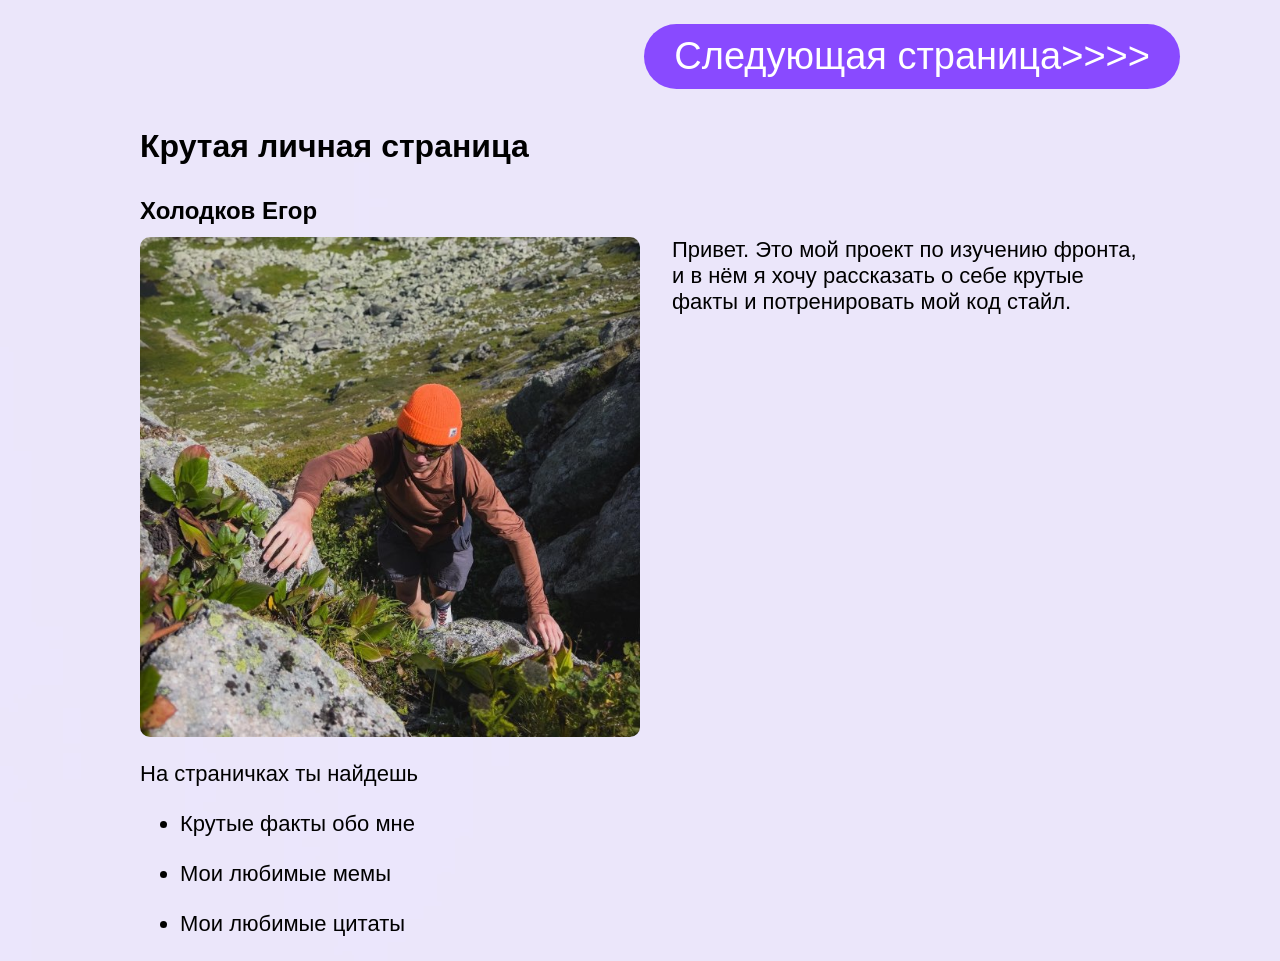
<file: index.html>
<!DOCTYPE html>
<html lang="en"><head>
    <meta charset="UTF-8">
    <meta name="viewport" content="width=device-width, initial-scale=1.0">
    <title>My_personal_page</title>
    <link rel="stylesheet" href="style.css">
</head>
<body>
    <div class="content">
        <h1 class="title">Крутая личная страница</h1>
        <p class="name"><b>Холодков Егор</b></p>
        <div class="in-one-line">
            <img src="Image/520e0d6c-8067-4832-8c46-867f35f20f16.jpg" alt="Крутая картинка профиля" 
            class="main-img">
        <p class="main-text">Привет. Это мой проект по изучению фронта, и в нём я хочу рассказать о себе крутые факты и потренировать мой код стайл.</p></div>
        <p class="list-title">На страничках ты найдешь</p>
        <ul>
            <li class="listEl">Крутые факты обо мне</li>
            <li class="listEl">Мои любимые мемы</li>
            <li class="listEl">Мои любимые цитаты</li>
        </ul>
        <a href="facts.html" class="next-page">Следующая страница&gt;&gt;&gt;&gt;</a>
    </div>

</body></html>
</file>
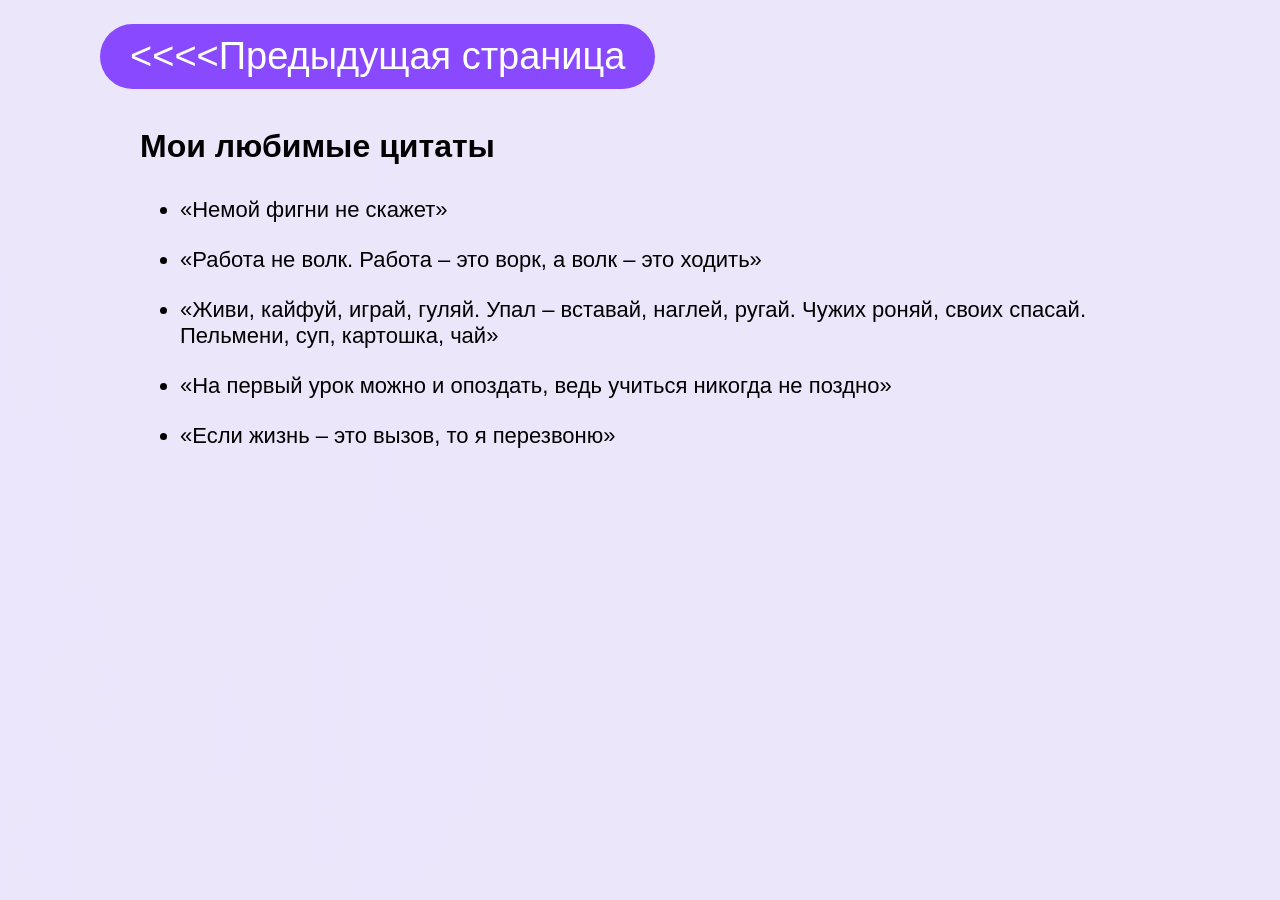
<file: citats.html>
<!DOCTYPE html>
<html lang="en"><head>
    <meta charset="UTF-8">
    <meta name="viewport" content="width=device-width, initial-scale=1.0">
    <title>My_personal_page</title>
    <link rel="stylesheet" href="style.css">
</head>
<body>
    <div class="content">
        <h1 class="title"><b>Мои любимые цитаты</b></h1>
        <ul>
            <li class="listEl">«Немой фигни не скажет»</li>
            <li class="listEl">«Работа не волк. Работа – это ворк, а волк – это ходить»</li>
            <li class="listEl">«Живи, кайфуй, играй, гуляй. Упал – вставай, наглей, ругай. Чужих роняй, своих спасай. Пельмени, суп, картошка, чай»</li>
            <li class="listEl">«На первый урок можно и опоздать, ведь учиться никогда не поздно»</li>
            <li class="listEl">«Если жизнь – это вызов, то я перезвоню»</li>
        </ul>
        <a href="memes.html" class="prev-page">&lt;&lt;&lt;&lt;Предыдущая страница</a>
    </div>

</body></html>
</file>
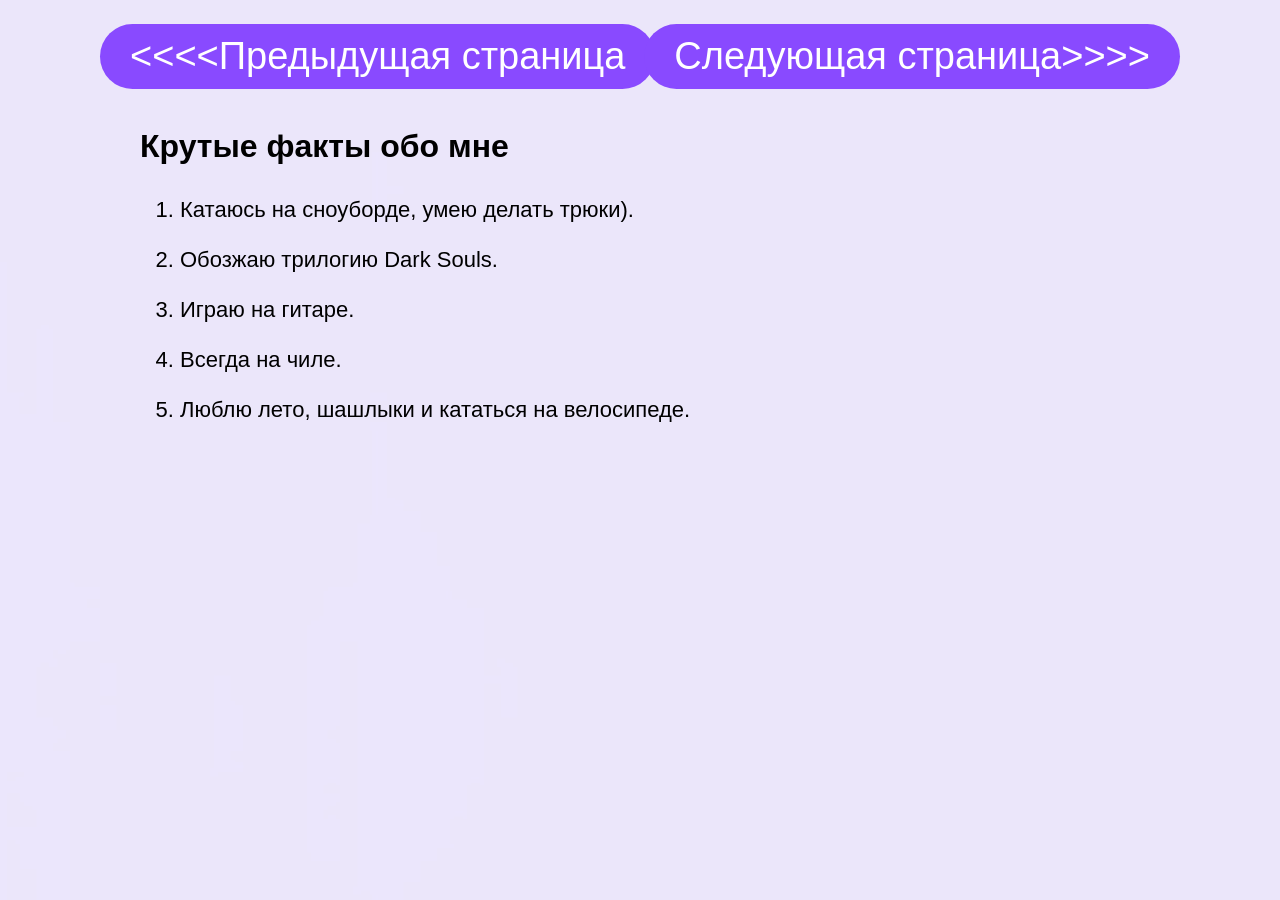
<file: facts.html>
<!DOCTYPE html>
<html lang="en"><head>
    <meta charset="UTF-8">
    <meta name="viewport" content="width=device-width, initial-scale=1.0">
    <title>My_personal_page</title>
    <link rel="stylesheet" href="style.css">
</head>
<body>
    <div class="content">
        <h1 class="title"><b>Крутые факты обо мне</b></h1>
        <ol>
            <li class="listEl">Катаюсь на сноуборде, умею делать трюки).</li>
            <li class="listEl">Обозжаю трилогию Dark Souls.</li>
            <li class="listEl">Играю на гитаре.</li>
            <li class="listEl">Всегда на чиле.</li>
            <li class="listEl">Люблю лето, шашлыки и кататься на велосипеде.</li>
        </ol>
        <a href="index.html" class="prev-page">&lt;&lt;&lt;&lt;Предыдущая страница</a>
        <a href="memes.html" class="next-page">Следующая страница&gt;&gt;&gt;&gt;</a>
    </div>

</body></html>
</file>
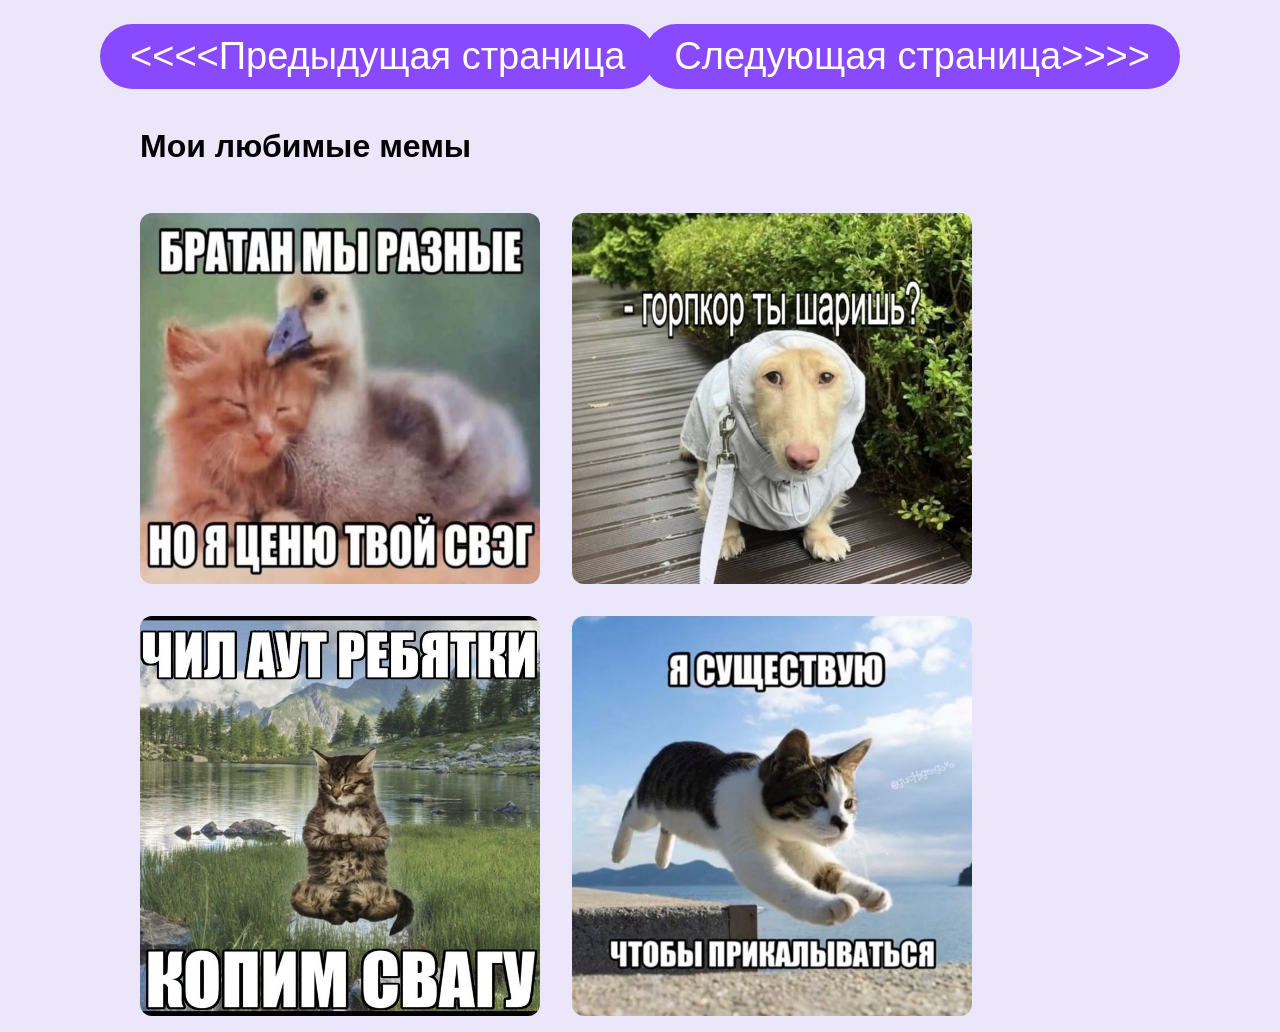
<file: memes.html>
<!DOCTYPE html>
<html lang="en"><head>
    <meta charset="UTF-8">
    <meta name="viewport" content="width=device-width, initial-scale=1.0">
    <title>My_personal_page</title>
    <link rel="stylesheet" href="style.css">
</head>
<body>
    <div class="content">
        <h1 class="title"><b>Мои любимые мемы</b></h1>
        <div class="in-one-line"><img src="Image/загруженное (1).jpg" alt="Отдыхаем" class="meme-img"><img src="Image/загруженное.jpg" alt="Смешной котик" class="meme-img"></div>
        <div class="in-one-line"><img src="Image/🌶🌶🌶.jpg" alt="Собачка улетает" class="meme-img"><img src="Image/тг ГУЧИГЕНГОВО.jpg" alt="гуманитаный визг" class="meme-img"></div>
        <a href="facts.html" class="prev-page">&lt;&lt;&lt;&lt;Предыдущая страница</a>
        <a href="citats.html" class="next-page">Следующая страница&gt;&gt;&gt;&gt;</a>
    </div>

</body></html>
</file>
<file: style.css>
* {
    margin: 0;
    font-family: 'StratosSkyeng', sans-serif;
}

.title {
    padding-top: 128px;
    margin-bottom: 32px;
}

.main-img {
    width: 50%;
    border-radius: 10px;
    margin-bottom: 24px;
}

.main-text {
    text-align: left;
    font-size: 22px;
    margin-bottom: 16px;
}

.list-title {
    text-align: left;
    font-size: 22px;
    margin-bottom: 24px;
}

.next-page {
    background-color: #894AFF;
    color: white;
    padding: 11px 30px;
    border-radius: 50px;
    text-decoration: none;
    font-size: 38px;
    position: absolute;
    right: 100px;
    top: 24px;
}

.prev-page {
    background-color: #894AFF;
    color: white;
    padding: 11px 30px;
    border-radius: 50px;
    text-decoration: none;
    font-size: 38px;
    position: absolute;
    left: 100px;
    top: 24px;
}

.in-one-line {
    display: flex;
    gap: 32px;
}

.meme-img {
    width: 40%;
    border-radius: 12px;
    margin: 16px 0px;
    background-position: center;
}

.title {
    padding-top: 128px;
    margin-bottom: 32px;
}

.in-one-line {
    display: flex;
    gap: 32px;
}

.name {
    font-size: 24px;
    margin-bottom: 12px;
}
.listEl {
    text-align: left;
    font-size: 22px;
    padding-bottom: 24px;
}

.content {
    background-image: url(Image/background.jpg);
    background-repeat: no-repeat;
    background-position: center;
    background-size: cover;
    min-height: 100vh;
    position: relative;
    padding-left: calc(50% - 500px);
    padding-right: calc(50% - 500px);
}
</file>
